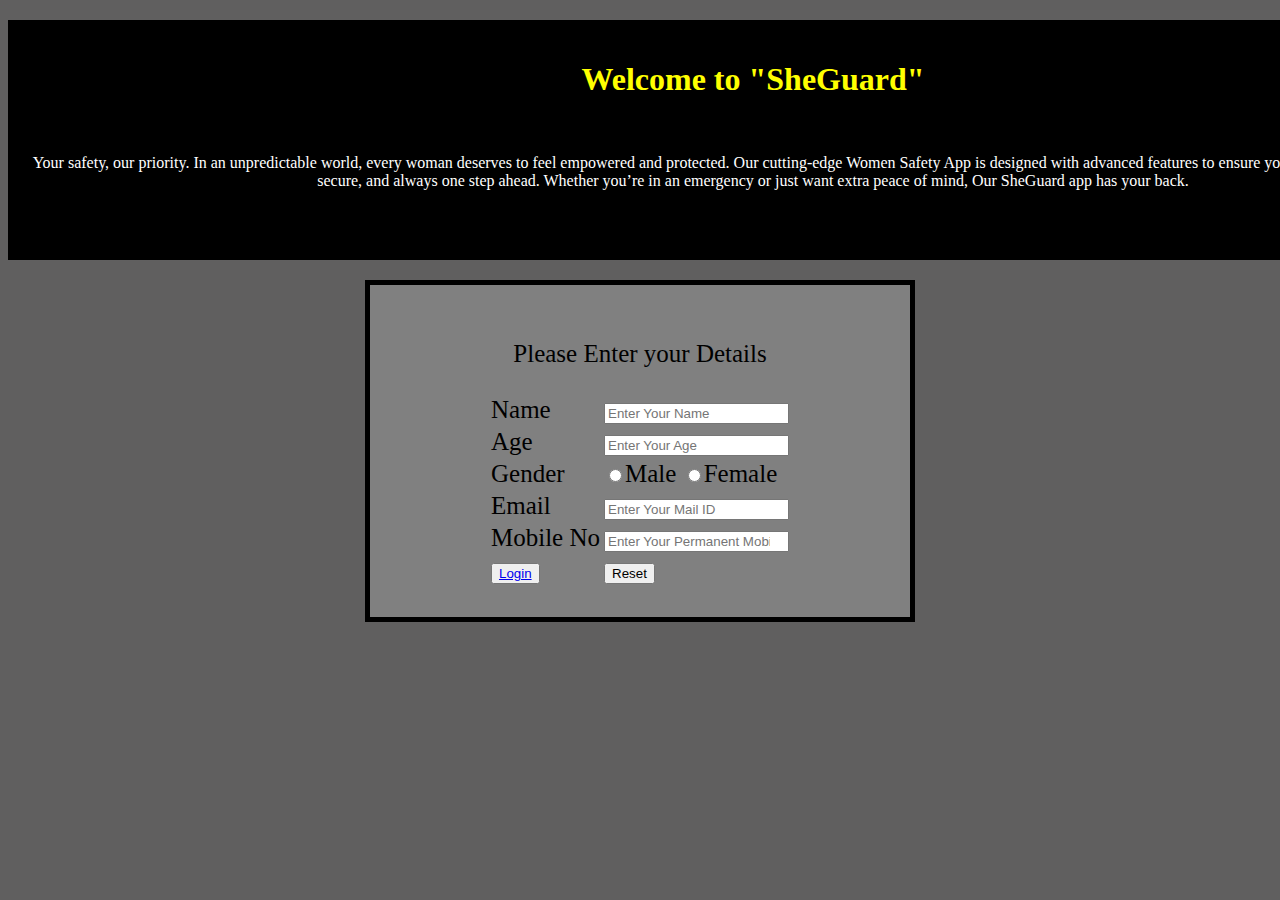
<file: Index.html>
<!DOCTYPE html>
<html lang="en">
<head>
    
    <title>Team Dynamite</title>
 </p>
</head>

<body style="background-color: rgba(41, 39, 39, 0.741);">

    <center>
        <div class="header">
            <h1 style="color: yellow;">Welcome to "SheGuard"</h1><br>
            <p>Your safety, our priority. In an unpredictable world, every woman deserves to feel empowered and protected. Our cutting-edge Women Safety App is designed with advanced features to ensure you're always connected, always secure, and always one step ahead. Whether you’re in an emergency or just want extra peace of mind, Our SheGuard app has your back.</p>
           
        </div>
        <div class="line">
            
       
        
        <form >
            <p>Please Enter your Details</p>

            <table class="ten">
                <tr class="one">
                    <td>Name</td> <td><input type="text" placeholder="Enter Your Name" ></td>
                </tr>

                <tr class="two">
                    <td>Age</td> <td><input type="number" placeholder="Enter Your Age" ></td>
                </tr>

                <tr class="three">
                    <td>Gender</td> <td><input type="radio" name="Gender">Male <input type="radio" name="Gender" >Female</td>
                </tr>

                <tr class="four">
                    <td>Email</td> <td><input type="email" placeholder="Enter Your Mail ID" ></td>
                </tr>

                <tr class="five">
                    <td>Mobile No</td> <td><input type="number" placeholder="Enter Your Permanent Mobile No" ></td>
                </tr>

                <tr class="nine">
                    <td><button><a href="Main.html">Login</a></button></td>
                    <td><input type="reset" ></td>
                </tr>
            
            </table>
        </form>
    </div>

    <style>
        form{
            font-size: 25px;
            padding: 10px;
        }
        div {
            background-color: gray;
            width: 500px;
            margin-top: 20px; 
            border-color: black;
            border-width: 5px;
            border-style: solid;
            padding: 20px;
              
        }

        .header{
            background-color: black;
            color: white;
            height: 200px;
            width: 1450px;
            padding: 20px;
            border: none;
            
           
        }
     
        
            
        
    </style>

    </center>
    
</body>
</html>
</file>
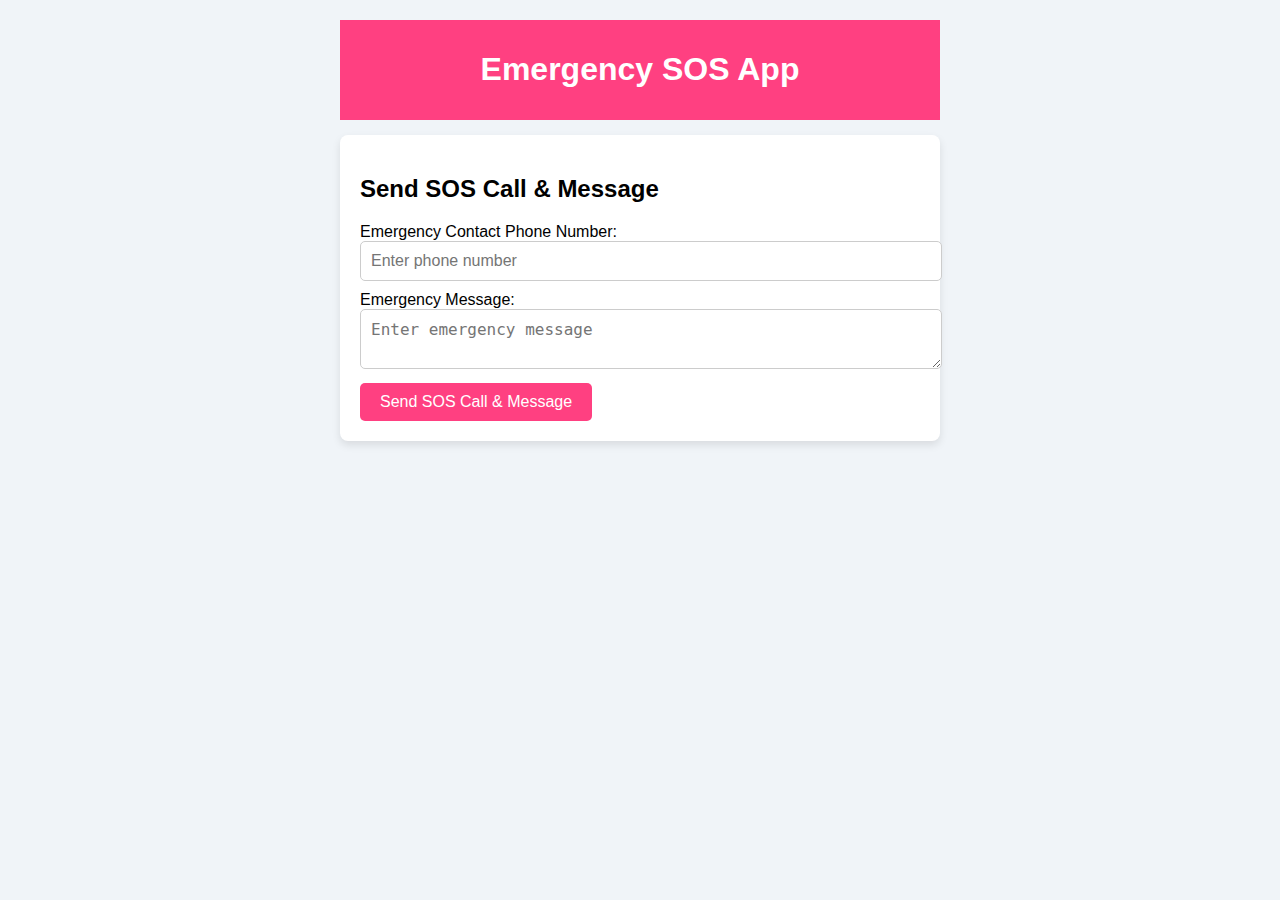
<file: demo.html>
<!DOCTYPE html>
<html lang="en">
<head>
    <meta charset="UTF-8">
    <meta name="viewport" content="width=device-width, initial-scale=1.0">
    <title>Emergency SOS App</title>
    <link rel="stylesheet" href="styles.css">
</head>
<body>
    <div class="app-container">
        <header>
            <h1>Emergency SOS App</h1>
        </header>

        <div class="feature">
            <h2>Send SOS Call & Message</h2>
            <form id="sosForm">
                <label for="sosNumber">Emergency Contact Phone Number:</label>
                <input type="tel" id="sosNumber" placeholder="Enter phone number" required>
                
                <label for="sosMessage">Emergency Message:</label>
                <textarea id="sosMessage" placeholder="Enter emergency message" required></textarea>
                
                <button type="button" id="sosCallButton">Send SOS Call & Message</button>
            </form>
            <p id="confirmationMessage" class="hidden"></p>
        </div>
    </div>

    <script src="scripts.js"></script>
</body>
</html>


<style>

body {
    font-family: Arial, sans-serif;
    background-color: #f0f4f8;
    margin: 0;
    padding: 0;
}

.app-container {
    max-width: 600px;
    margin: 0 auto;
    padding: 20px;
}

header {
    background-color: #ff4081;
    color: white;
    text-align: center;
    padding: 10px 0;
}

.feature {
    background-color: white;
    padding: 20px;
    margin: 15px 0;
    border-radius: 8px;
    box-shadow: 0 4px 8px rgba(0, 0, 0, 0.1);
}

button {
    padding: 10px 20px;
    background-color: #ff4081;
    color: white;
    border: none;
    border-radius: 5px;
    font-size: 16px;
    cursor: pointer;
}

button:hover {
    background-color: #ff79a3;
}

input[type="tel"], textarea {
    padding: 10px;
    font-size: 16px;
    width: 100%;
    margin-bottom: 10px;
    border: 1px solid #ccc;
    border-radius: 5px;
}

#confirmationMessage {
    color: green;
    margin-top: 10px;
    font-size: 14px;
}

.hidden {
    display: none;
}

</style>

<script>

document.addEventListener('DOMContentLoaded', function() {
    const sosCallButton = document.getElementById('sosCallButton');
    const sosNumberInput = document.getElementById('sosNumber');
    const sosMessageInput = document.getElementById('sosMessage');
    const confirmationMessage = document.getElementById('confirmationMessage');

    sosCallButton.addEventListener('click', function() {
        const phoneNumber = sosNumberInput.value;
        const message = sosMessageInput.value;

        if (phoneNumber) {
            // Make the call
            window.open(`tel:${phoneNumber}`, '_self');

            // Simulate sending an SMS (real SMS functionality requires server-side handling or an API)
            // For demo purposes, we just show a confirmation message
            confirmationMessage.textContent = `SOS Call is being made to ${phoneNumber}. Message: "${message}"`;
            confirmationMessage.classList.remove('hidden');

            // Clear input fields
            sosNumberInput.value = '';
            sosMessageInput.value = '';
        } else {
            alert('Please enter a valid phone number.');
        }
    });
});


// Require the Twilio library
const twilio = require('twilio');

// Your Account SID and Auth Token from twilio.com/console
const accountSid = 'your_account_sid';
const authToken = 'your_auth_token';
const client = new twilio(accountSid, authToken);

// Send an SMS
client.messages.create({
    body: 'This is your emergency message!',
    to: '+918072044568', // Your emergency contact number
    from: '+919342774502' // Your Twilio number
})
.then((message) => console.log(message.sid))
.catch((error) => console.error(error));

</script>
</file>
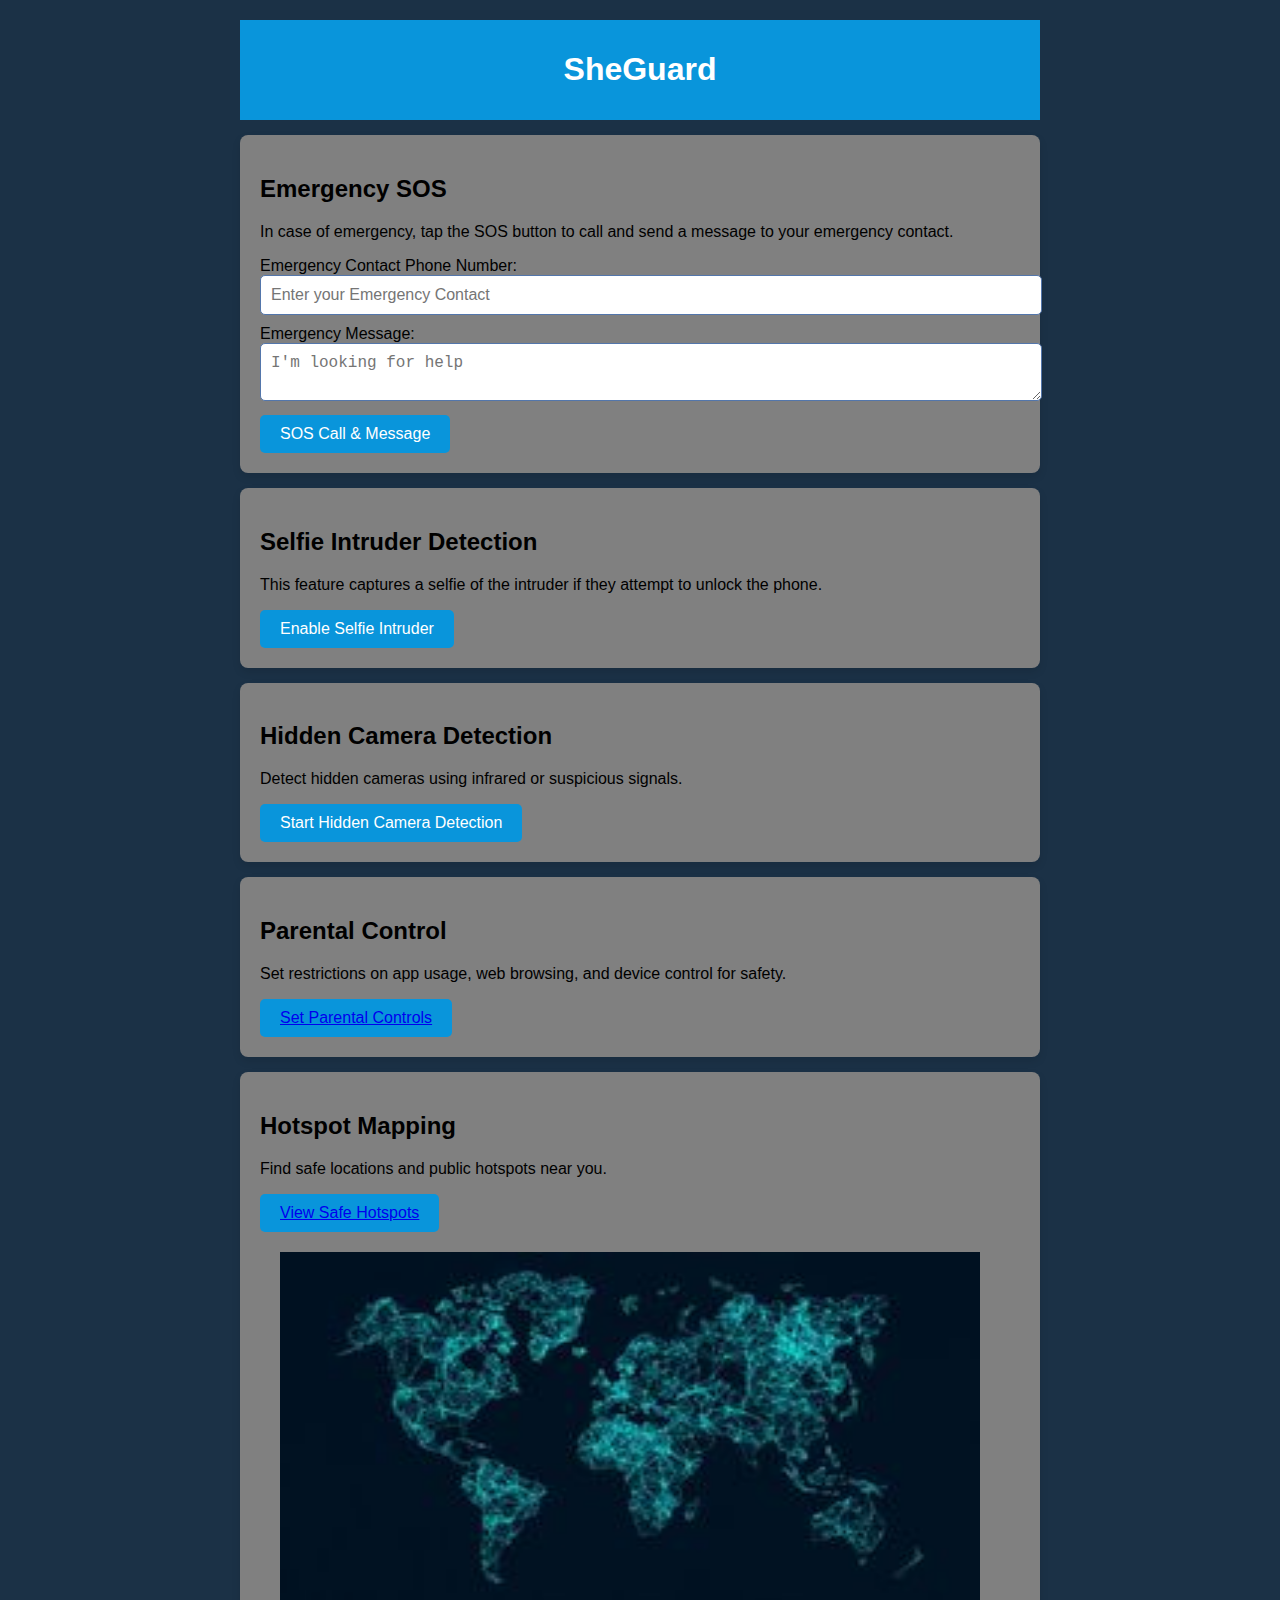
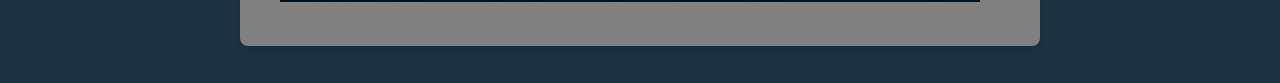
<file: Main.html>
<!DOCTYPE html>
<html lang="en">
<head>
    <meta charset="UTF-8">
    <meta name="viewport" content="width=device-width, initial-scale=1.0">
    <title>Team Dynamite</title>
    <link rel="stylesheet" href="styles.css">
</head>
<body>
    <div class="app-container">
        <header>
            <h1>SheGuard</h1>
        </header>

        <!-- Emergency SOS Section -->
        <div class="feature">
            <h2>Emergency SOS</h2>
            <p>In case of emergency, tap the SOS button to call and send a message to your emergency contact.</p>
            <form id="sosForm">
                <label for="sosNumber">Emergency Contact Phone Number:</label>
                <input type="tel" id="SOSNumber" placeholder="Enter your Emergency Contact" required>
                <label for="sosMessage">Emergency Message:</label>
                <textarea id="sosMessage" placeholder="I'm looking for help"></textarea>
                <button type="button" id="SOSCallButton">SOS Call & Message</button>
            </form>
        </div>

        <!-- Selfie Intruder Section -->
        <div class="feature">
            <h2>Selfie Intruder Detection</h2>
            <p>This feature captures a selfie of the intruder if they attempt to unlock the phone.</p>
            <button id="selfieIntruderBtn">Enable Selfie Intruder</button>
        </div>

        <!-- Hidden Camera Detection Section -->
        <div class="feature">
            <h2>Hidden Camera Detection</h2>
            <p>Detect hidden cameras using infrared or suspicious signals.</p>
            <button id="detectCameraBtn"><a href=""></a>Start Hidden Camera Detection</button>
        </div>

        <!-- Parental Control Section -->
        <div class="feature">
            <h2>Parental Control</h2>
            <p>Set restrictions on app usage, web browsing, and device control for safety.</p>
            <button id="parentalControlBtn"><a href="demo2/index.html"> Set Parental Controls</a> </button>
        </div>

        <!-- Hotspot Mapping Section -->
        <div class="feature">
            <h2>Hotspot Mapping</h2>
            <p>Find safe locations and public hotspots near you.</p>
            <button > <a href="https://www.google.com/maps">View Safe Hotspots</a></button>
            <div id="hotspotMap"></div>
            <img src="imd2.jpg" class="img">
        </div>

    </div>

    <script src="scripts.js"></script>
</body>
</html>
</file>
<file: styles.css>
body {
    font-family: Arial, sans-serif;
    background-color: #1b3146;
    margin: 0;
    padding: 0;
}

.app-container {
    max-width: 800px;
    margin: 0 auto;
    padding: 20px;
}

header {
    background-color: #0995db;
    color: white;
    text-align: center;
    padding: 10px 0;
}

.feature {
    background-color: gray;
    padding: 20px;
    margin: 15px 0;
    border-radius: 8px;
    box-shadow: 0 4px 8px rgba(0, 0, 0, 0.1);
}

button {
    padding: 10px 20px;
    background-color: #0995db;
    color: white;
    border: none;
    border-radius: 5px;
    font-size: 16px;
    cursor: pointer;
}

button:hover {
    background-color: #ff79a3;
}

input[type="tel"], textarea {
    padding: 10px;
    font-size: 16px;
    width: 100%;
    margin-bottom: 10px;
    border: 1px solid #5376ab;
    border-radius: 5px;
}

.img{
    width: 700px;
    height: 350px;
    padding: 20px;
}
</file>
